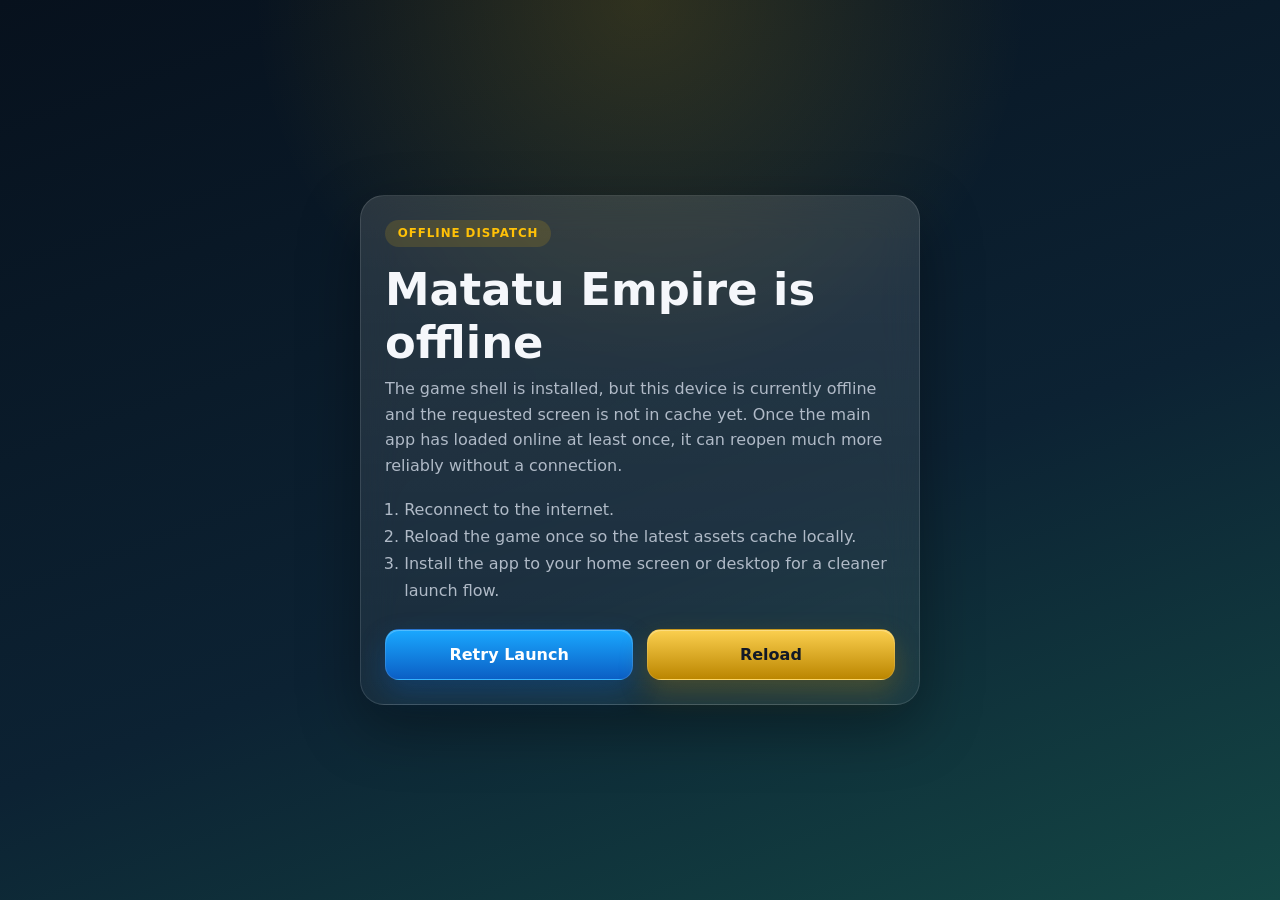
<file: offline.html>
<!DOCTYPE html>
<html lang="en">
<head>
    <meta charset="UTF-8">
    <meta name="viewport" content="width=device-width, initial-scale=1.0">
    <meta name="theme-color" content="#07111d">
    <title>Matatu Empire Offline</title>
    <style>
        :root {
            color-scheme: dark;
            --bg: #07111d;
            --panel: rgba(255, 255, 255, 0.08);
            --line: rgba(255, 255, 255, 0.12);
            --text: #f5f7fb;
            --muted: #b0bac7;
            --accent: #ffc107;
            --accent-dark: #bb8600;
        }

        * { box-sizing: border-box; }

        body {
            margin: 0;
            min-height: 100vh;
            display: grid;
            place-items: center;
            padding: 1.5rem;
            font-family: Rubik, system-ui, sans-serif;
            background:
                radial-gradient(circle at top, rgba(255, 193, 7, 0.16), transparent 35%),
                linear-gradient(160deg, #07111d, #0c2233 58%, #144745);
            color: var(--text);
        }

        .offline-shell {
            width: min(100%, 560px);
            padding: 1.5rem;
            border-radius: 24px;
            border: 1px solid var(--line);
            background: linear-gradient(180deg, rgba(255, 255, 255, 0.12), rgba(255, 255, 255, 0.05));
            backdrop-filter: blur(18px);
            box-shadow: 0 22px 60px rgba(0, 0, 0, 0.35);
        }

        .badge {
            display: inline-flex;
            align-items: center;
            gap: 0.45rem;
            padding: 0.4rem 0.8rem;
            border-radius: 999px;
            background: rgba(255, 193, 7, 0.14);
            color: var(--accent);
            font-weight: 700;
            letter-spacing: 0.08em;
            text-transform: uppercase;
            font-size: 0.74rem;
        }

        h1 {
            margin: 1rem 0 0.45rem;
            font-size: clamp(2rem, 4vw, 2.8rem);
        }

        p {
            margin: 0;
            color: var(--muted);
            line-height: 1.6;
        }

        .actions {
            display: grid;
            grid-template-columns: repeat(auto-fit, minmax(180px, 1fr));
            gap: 0.85rem;
            margin-top: 1.5rem;
        }

        .btn {
            appearance: none;
            border: 1px solid rgba(255, 255, 255, 0.12);
            border-radius: 14px;
            padding: 0.95rem 1rem;
            font: inherit;
            font-weight: 700;
            cursor: pointer;
            color: #fff;
            background: linear-gradient(180deg, #1aa8ff, #0b5fc5);
            box-shadow: 0 12px 28px rgba(11, 95, 197, 0.3), inset 0 1px 0 rgba(255, 255, 255, 0.24);
        }

        .btn.secondary {
            background: linear-gradient(180deg, #fbcf4f, #bb8600);
            color: #111827;
            box-shadow: 0 12px 28px rgba(187, 134, 0, 0.28), inset 0 1px 0 rgba(255, 255, 255, 0.28);
        }

        ol {
            margin: 1.1rem 0 0;
            padding-left: 1.2rem;
            color: var(--muted);
            line-height: 1.7;
        }
    </style>
</head>
<body>
    <main class="offline-shell">
        <span class="badge">Offline Dispatch</span>
        <h1>Matatu Empire is offline</h1>
        <p>The game shell is installed, but this device is currently offline and the requested screen is not in cache yet. Once the main app has loaded online at least once, it can reopen much more reliably without a connection.</p>
        <ol>
            <li>Reconnect to the internet.</li>
            <li>Reload the game once so the latest assets cache locally.</li>
            <li>Install the app to your home screen or desktop for a cleaner launch flow.</li>
        </ol>
        <div class="actions">
            <button class="btn" type="button" onclick="window.location.href='./'">Retry Launch</button>
            <button class="btn secondary" type="button" onclick="window.location.reload()">Reload</button>
        </div>
    </main>
</body>
</html>
</file>
